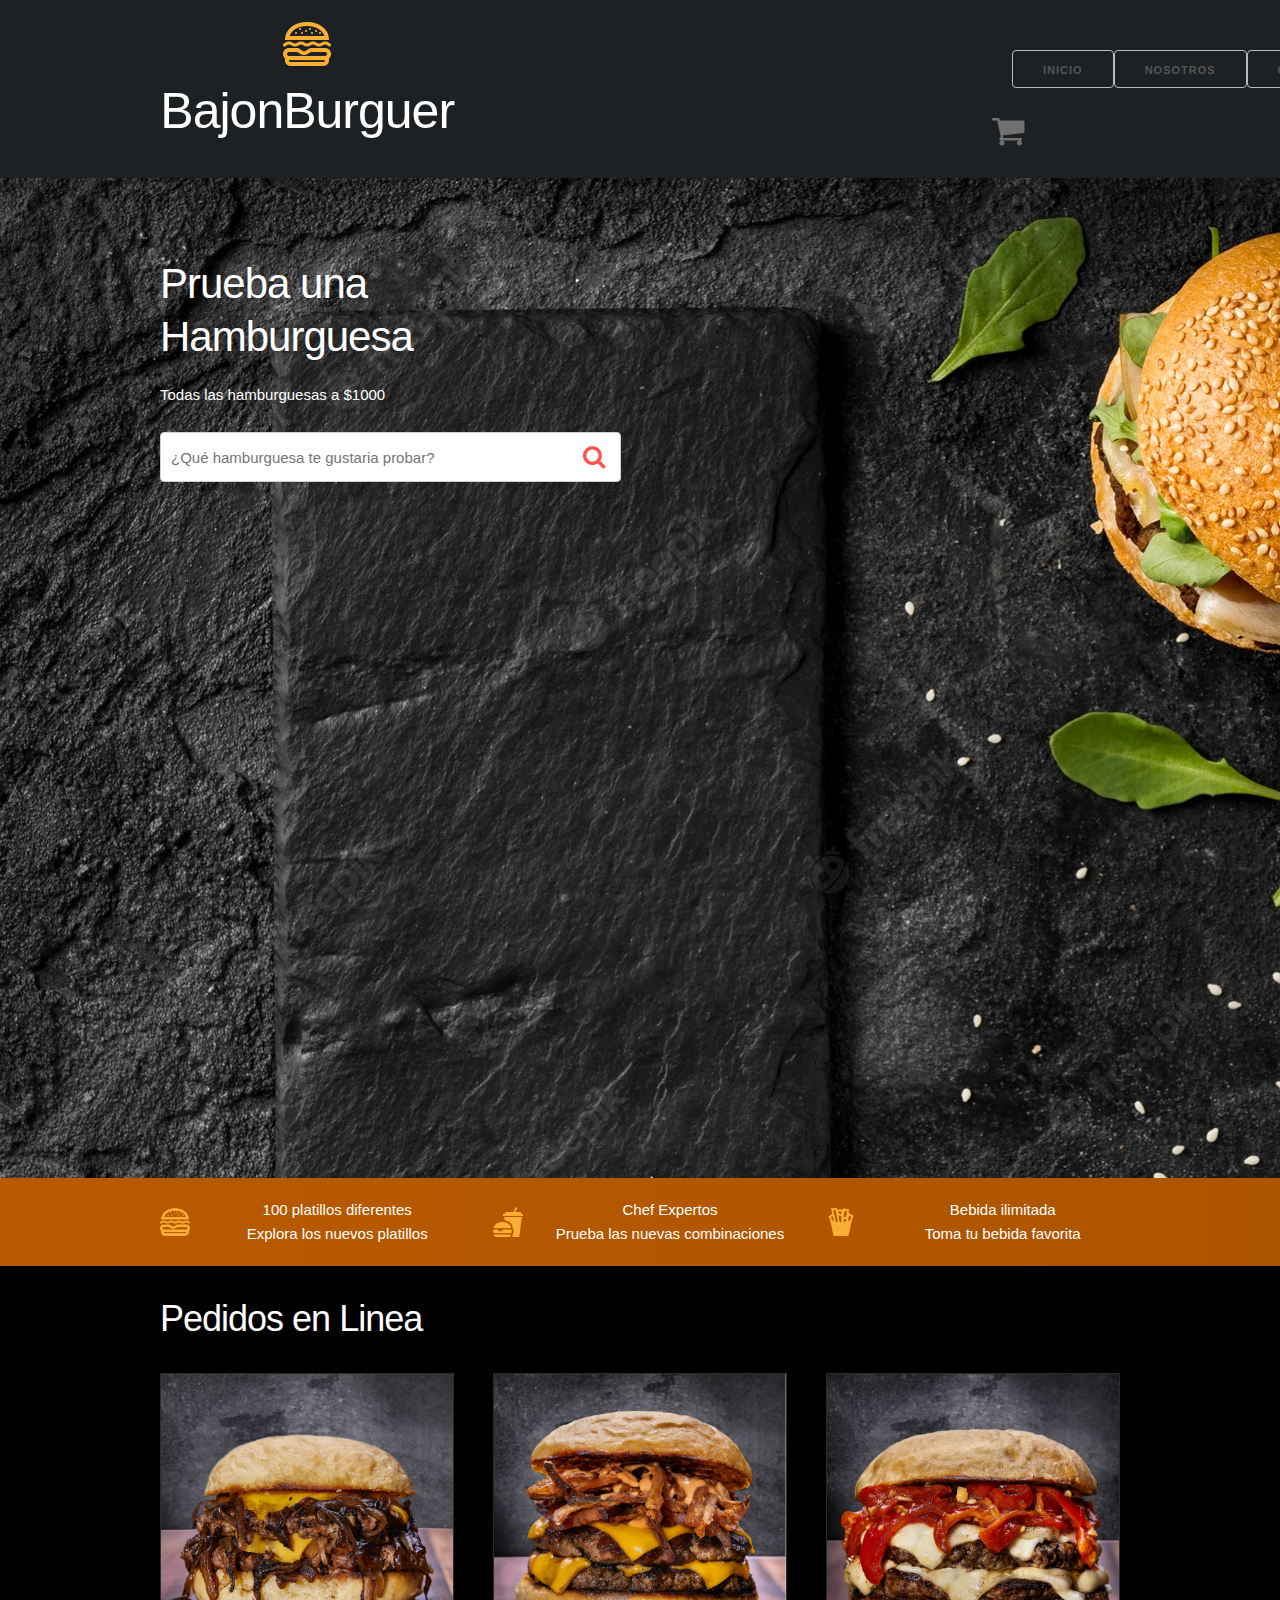
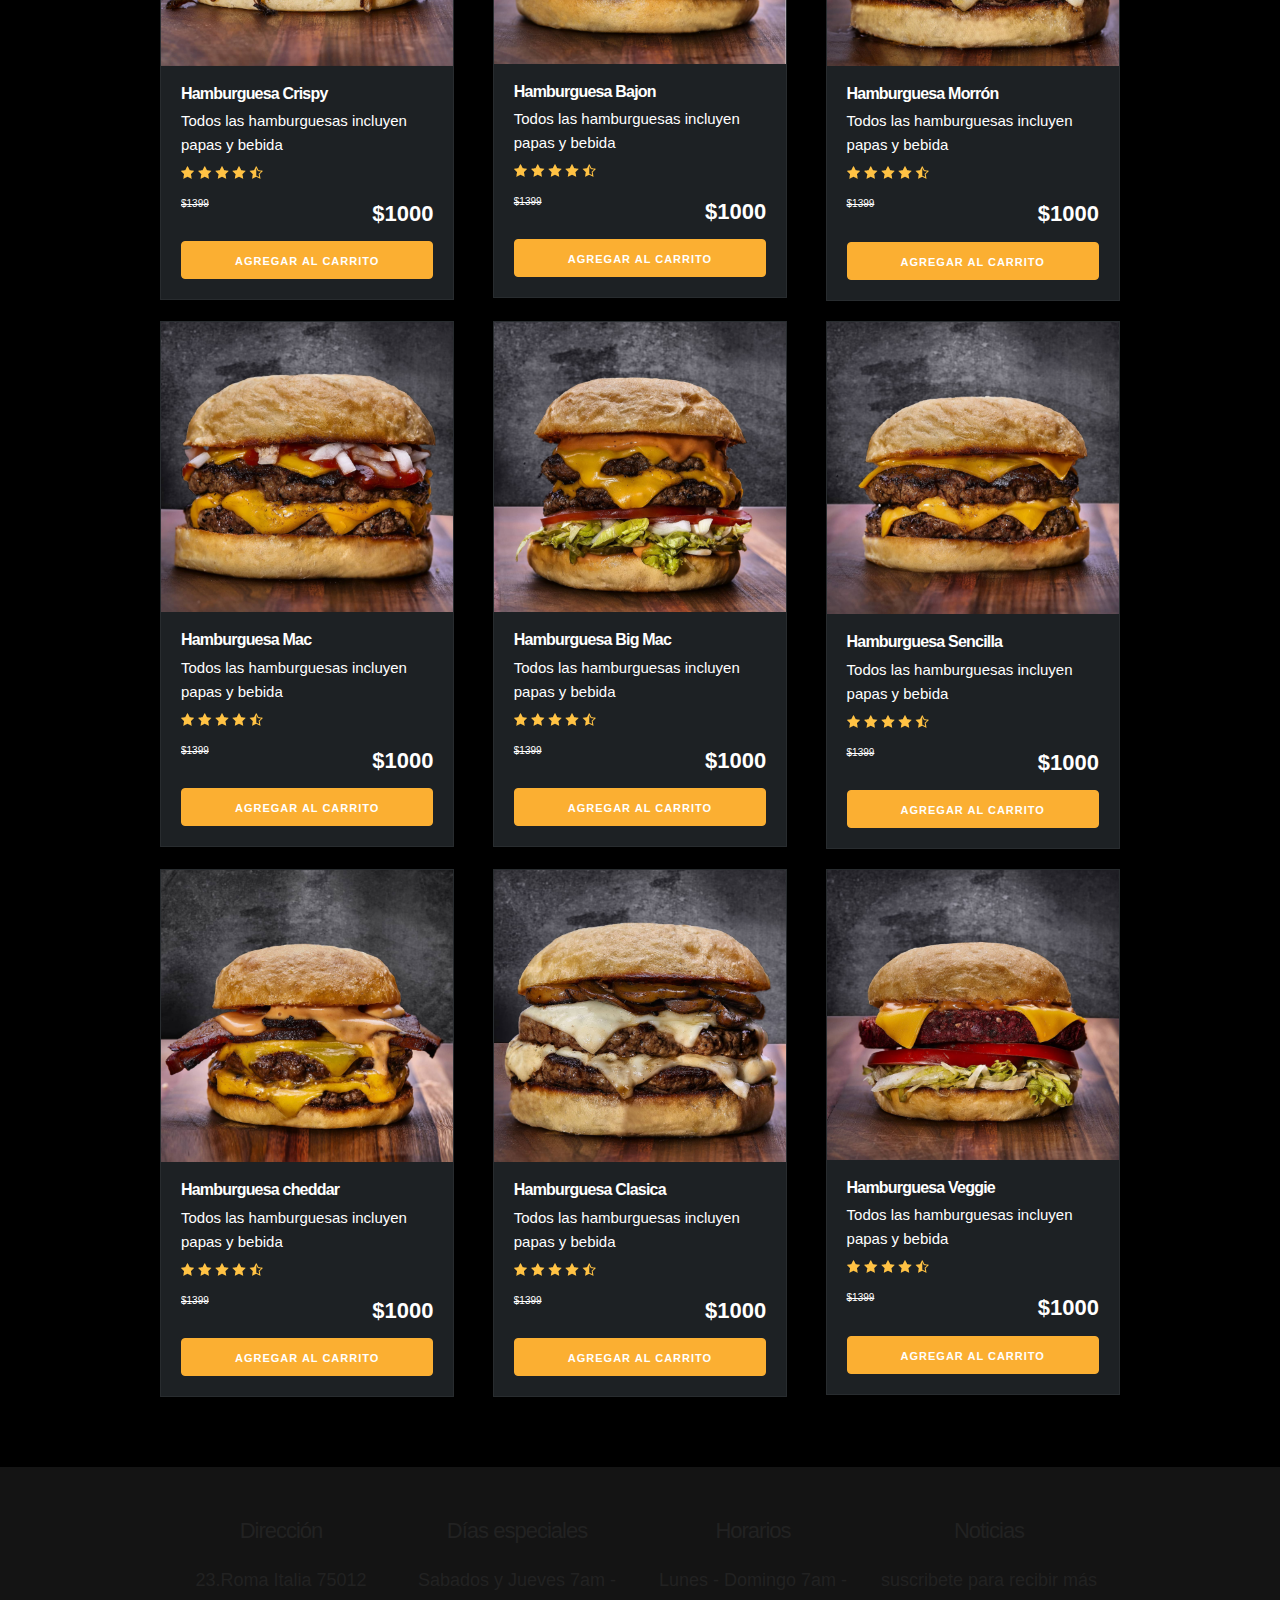
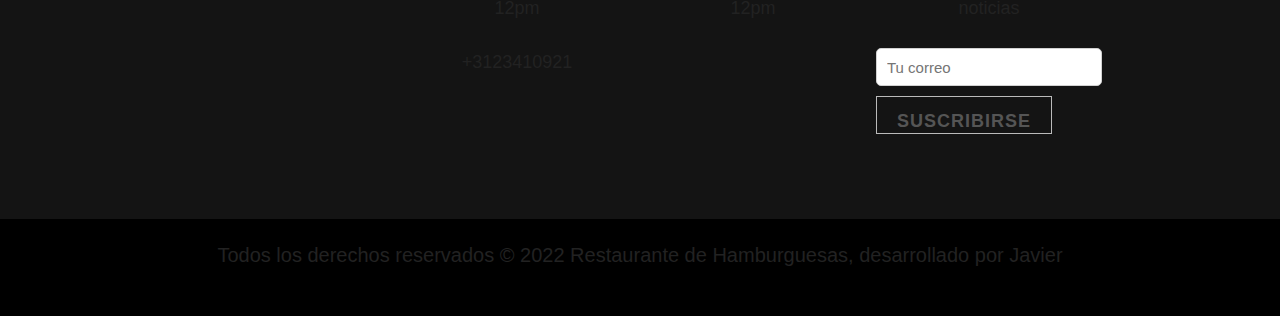
<file: pagina completa/index.html>
<!DOCTYPE html>
<html lang="en">
<head>
    <meta charset="UTF-8">
    <meta name="viewport" content="width=device-width, initial-scale=1.0">
    <title>Restaurante de Hamburguesas</title>
    <link rel="stylesheet" href="css/normalize.css">
    <link rel="stylesheet" href="css/skeleton.css">
    <link rel="stylesheet" href="css/style.css">
</head>
<body>
    <header class="header">
        <div class="container">
            <div class="row">
                
                <div class="four columns">
                    <h1><img src="img/logo.png" alt="">BajonBurguer</h1>
                </div>
                <div class="two columns u-pull-right">
                    <ul>
                        <id class="submenu">
                        <nav class="menubotonera">
                                <a class="enlacea" href="index.html"><button class="enlaceb">inicio</button></a>
                                <a class="enlacea" href="quienessomos.html"><button class="enlaceb">Nosotros</button></a>
                                <a class="enlacea" href="contacto.html"><button class="enlaceb">Contacto</button></a>                      
                        </nav>
                            <img src="img/cart.png" alt="">
                            <div id="carrito">
                                <p class="vacio">carrito vacio</p>
                                <table id="lista-carrito" class="u-full-width">
                                    <thead>
                                        <tr>
                                            <th>Imagen</th>
                                            <th>Platillos</th>
                                            <th>Precio</th>
                                        </tr>
                                    </thead>
                                    <tbody>
                             
                                    </tbody>
                                </table>
                                <a href="#" id="vaciar-carrito"
                                class="button u-full-width">vaciar carrito</a>
                            </div>
                    </ul>
                </div>
            </div>
        </div>
    </header>

    <div class="hero">
        <div class="container">
            <div class="row">
                <div class="six columns">
                    <div class="contenido-hero">
                        <h2>Prueba una Hamburguesa</h2>
                        <p>Todas las hamburguesas a $1000</p>
                        <form>
                            <input class="u-full-width" type="text" placeholder="¿Qué hamburguesa te gustaria probar?" id="buscador">
                            <input type="submit" class="submit-buscador">                            
                        </form>
                    </div>
                </div>
            </div>
        </div>
    </div>

    <div class="barra">
        <div class="container">
            <div class="row">
                <div class="four columns icono icono1">
                    <p>100 platillos diferentes</br>
                    Explora los nuevos platillos</p>
                </div>
                <div class="four columns icono icono2">
                    <p>Chef Expertos</br>
                    Prueba las nuevas combinaciones</p>
                </div>
                <div class="four columns icono icono3">
                    <p>Bebida ilimitada</br>
                    Toma tu bebida favorita</p>
                </div>
            </div>
        </div>
    </div>

    <div id="lista-platillos" class="container">
        <h3 class="encabezado">Pedidos en Linea</h3>

        <div class="row">
            <div class="four columns">
                <div class="card">
                    <img src="img/b1.png" class="imagen-platillo u-full-width">
                    <div class="info-card">
                        <h4>Hamburguesa Crispy</h4>
                        <p>Todos las hamburguesas incluyen papas y bebida</p>
                        <img src="img/estrellas.png">
                        <p class="precio">$1399 <span class="u-pull-right">$1000</span> </p>
                        <a href="#" class="u-full-width button-primary button input agregar-carrito" data-id="1">Agregar al carrito</a>
                    </div>
                </div>
            </div>
            <div class="four columns">
                <div class="card">
                    <img src="img/b2.png" class="imagen-platillo u-full-width">
                    <div class="info-card">
                        <h4>Hamburguesa Bajon</h4>
                        <p>Todos las hamburguesas incluyen papas y bebida</p>
                        <img src="img/estrellas.png">
                        <p class="precio">$1399 <span class="u-pull-right">$1000</span> </p>
                        <a href="#" class="u-full-width button-primary button input agregar-carrito" data-id="2">Agregar al carrito</a>
                    </div>
                </div>
            </div>
            <div class="four columns">
                <div class="card">
                    <img src="img/b3.png" class="imagen-platillo u-full-width">
                    <div class="info-card">
                        <h4>Hamburguesa Morrón</h4>
                        <p>Todos las hamburguesas incluyen papas y bebida</p>
                        <img src="img/estrellas.png">
                        <p class="precio">$1399 <span class="u-pull-right">$1000</span> </p>
                        <a href="#" class="u-full-width button-primary button input agregar-carrito" data-id="3">Agregar al carrito</a>
                    </div>
                </div>
            </div>
        </div>

        <div class="row">
            <div class="four columns">
                <div class="card">
                    <img src="img/b4.png" class="imagen-platillo u-full-width">
                    <div class="info-card">
                        <h4>Hamburguesa Mac</h4>
                        <p>Todos las hamburguesas incluyen papas y bebida</p>
                        <img src="img/estrellas.png">
                        <p class="precio">$1399 <span class="u-pull-right">$1000</span> </p>
                        <a href="#" class="u-full-width button-primary button input agregar-carrito" data-id="4">Agregar al carrito</a>
                    </div>
                </div>
            </div>
            <div class="four columns">
                <div class="card">
                    <img src="img/b5.png" class="imagen-platillo u-full-width">
                    <div class="info-card">
                        <h4>Hamburguesa Big Mac</h4>
                        <p>Todos las hamburguesas incluyen papas y bebida</p>
                        <img src="img/estrellas.png">
                        <p class="precio">$1399 <span class="u-pull-right">$1000</span> </p>
                        <a href="#" class="u-full-width button-primary button input agregar-carrito" data-id="5">Agregar al carrito</a>
                    </div>
                </div>
            </div>
            <div class="four columns">
                <div class="card">
                    <img src="img/b6.png" class="imagen-platillo u-full-width">
                    <div class="info-card">
                        <h4>Hamburguesa Sencilla</h4>
                        <p>Todos las hamburguesas incluyen papas y bebida</p>
                        <img src="img/estrellas.png">
                        <p class="precio">$1399 <span class="u-pull-right">$1000</span> </p>
                        <a href="#" class="u-full-width button-primary button input agregar-carrito" data-id="6">Agregar al carrito</a>
                    </div>
                </div>
            </div>
        </div>

        <div class="row">
            <div class="four columns">
                <div class="card">
                    <img src="img/b7.png" class="imagen-platillo u-full-width">
                    <div class="info-card">
                        <h4>Hamburguesa cheddar</h4>
                        <p>Todos las hamburguesas incluyen papas y bebida</p>
                        <img src="img/estrellas.png">
                        <p class="precio">$1399 <span class="u-pull-right">$1000</span> </p>
                        <a href="#" class="u-full-width button-primary button input agregar-carrito" data-id="7">Agregar al carrito</a>
                    </div>
                </div>
            </div>
            <div class="four columns">
                <div class="card">
                    <img src="img/b8.png" class="imagen-platillo u-full-width">
                    <div class="info-card">
                        <h4>Hamburguesa Clasica</h4>
                        <p>Todos las hamburguesas incluyen papas y bebida</p>
                        <img src="img/estrellas.png">
                        <p class="precio">$1399 <span class="u-pull-right">$1000</span> </p>
                        <a href="#" class="u-full-width button-primary button input agregar-carrito" data-id="8">Agregar al carrito</a>
                    </div>
                </div>
            </div>
            <div class="four columns">
                <div class="card">
                    <img src="img/b9.png" class="imagen-platillo u-full-width">
                    <div class="info-card">
                        <h4>Hamburguesa Veggie</h4>
                        <p>Todos las hamburguesas incluyen papas y bebida</p>
                        <img src="img/estrellas.png">
                        <p class="precio">$1399 <span class="u-pull-right">$1000</span> </p>
                        <a href="#" class="u-full-width button-primary button input agregar-carrito" data-id="9">Agregar al carrito</a>
                    </div>
                </div>
            </div>
        </div>
   
    </div>

    <div class="pie-pagina ">
        <div class="container-piepagina container">
            <div class="info">
                <h3>Dirección</h3>
                <p>23.Roma Italia 75012</p>
            </div>
            <div class="info">
                <h3>Días especiales</h3>
                <p>Sabados y Jueves 7am - 12pm</p>
                <p>+3123410921</p>
            </div>
            <div class="info">
                <h3>Horarios</h3>
                <p>Lunes - Domingo 7am - 12pm</p>
                <div class="redes-sociales redes-pie">
                    <i class="fab fa-facebook-square"></i>
                    <i class="fab fa-twitter-square"></i>
                    <i class="fab fa-instagram"></i>
                </div>
            </div>
            <div class="info">
                <h3>Noticias</h3>
                <p>suscribete para recibir más noticias</p>
                <input type="email" placeholder="Tu correo">
                <input type="submit" class="btn btn-verde" value="Suscribirse">
            </div>
        </div>
    </div>
    <footer class="footer">
        <p>Todos los derechos reservados &copy; 2022 Restaurante de Hamburguesas, desarrollado por Javier</p>
    </footer>

    

    <script src="js/app.js"></script>
</body>
</html>
</file>
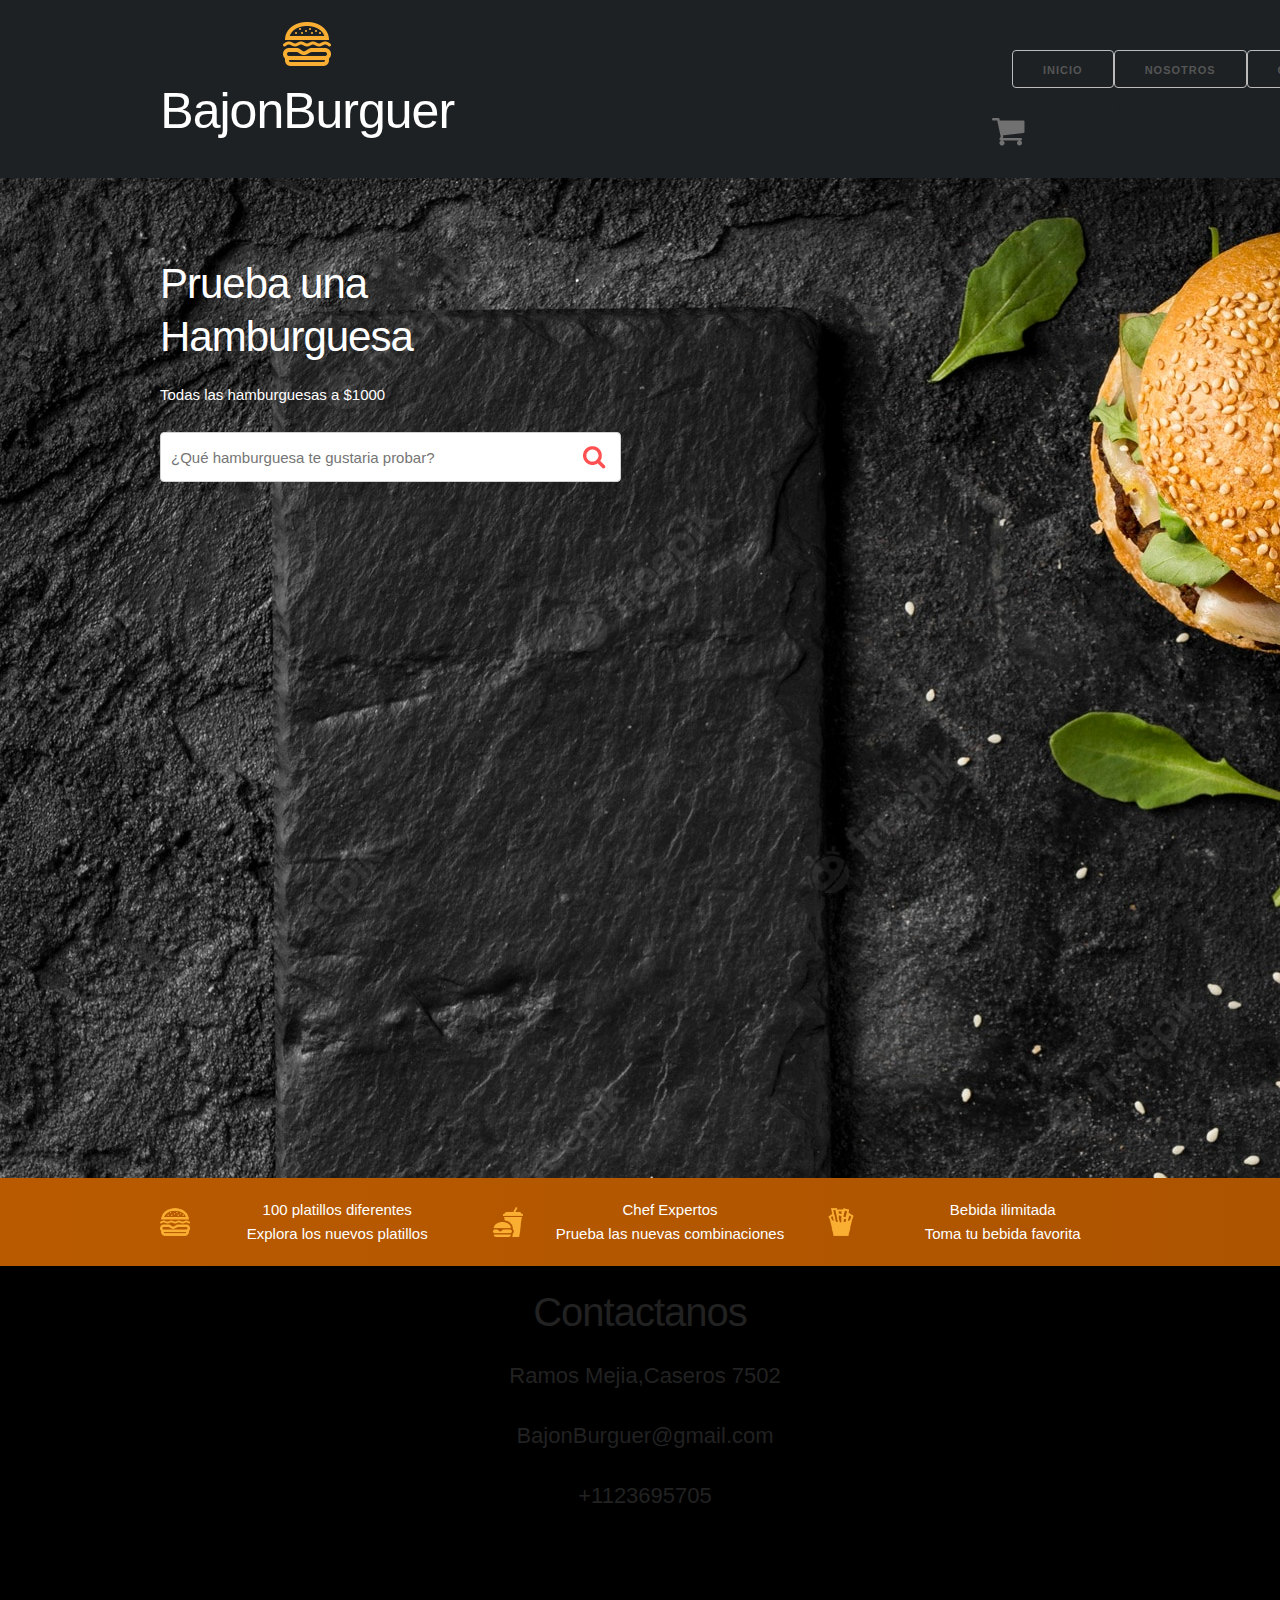
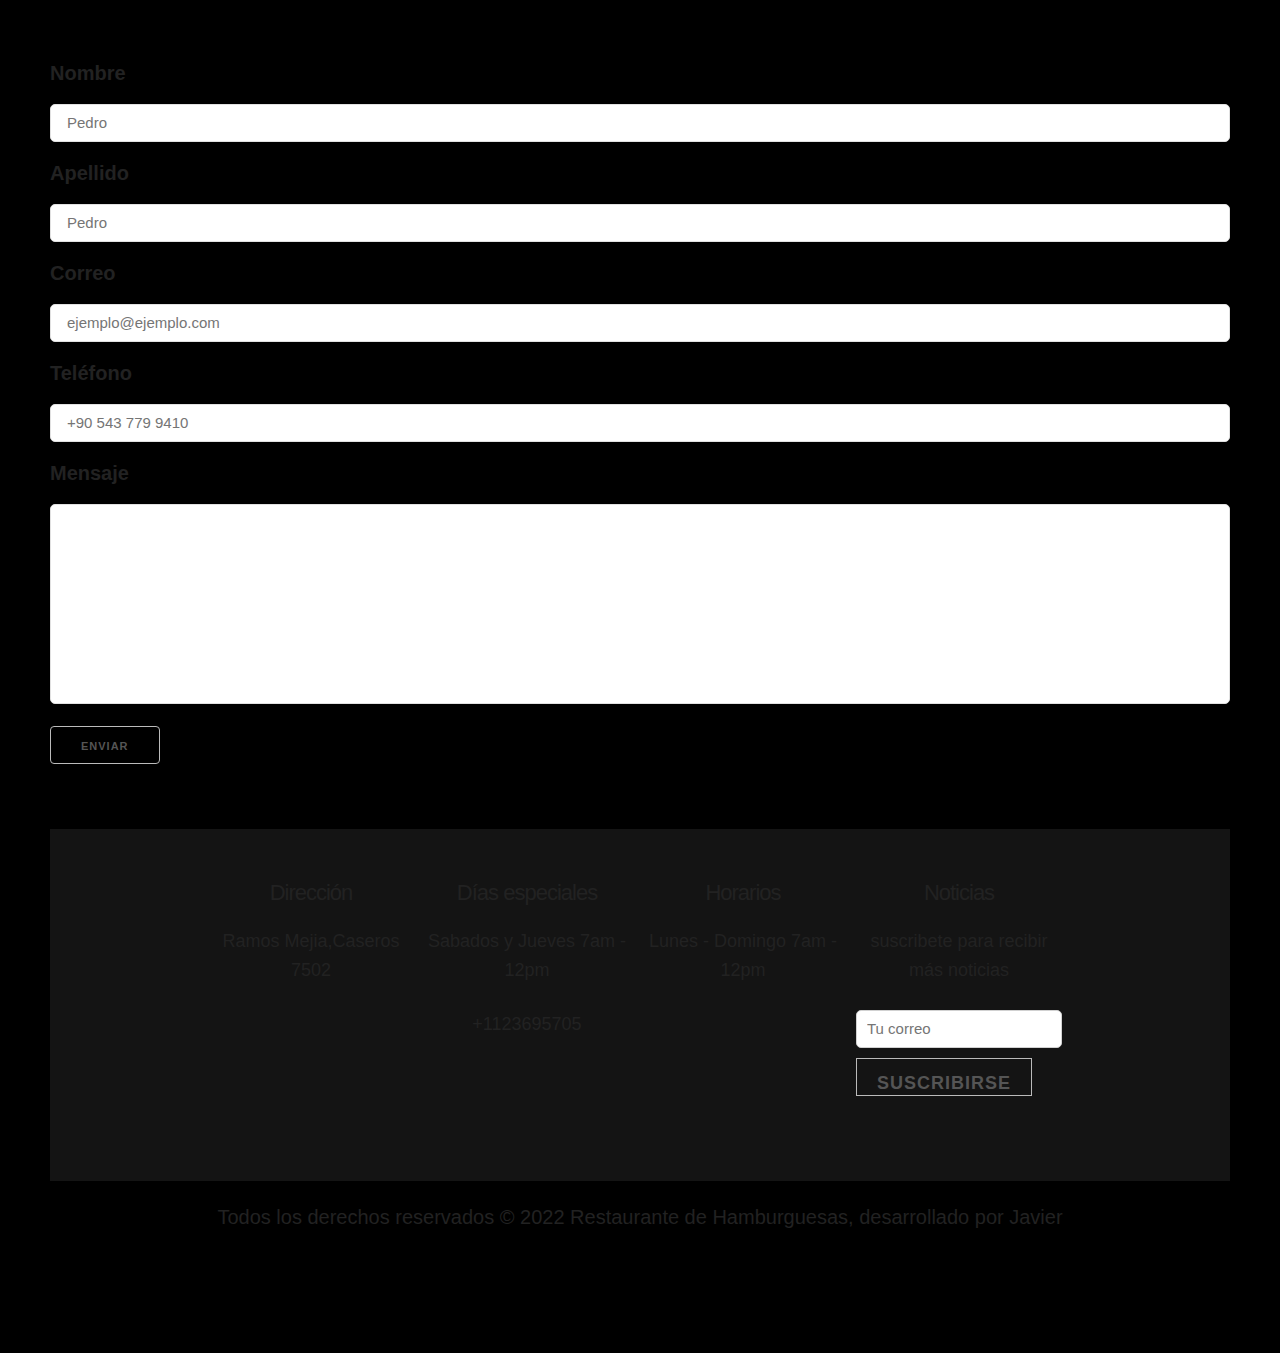
<file: pagina completa/contacto.html>
<!DOCTYPE html>
<html lang="en">
<head>
    <meta charset="UTF-8">
    <meta name="viewport" content="width=device-width, initial-scale=1.0">
    <title>Restaurante de Hamburguesas</title>
    <link rel="stylesheet" href="css/normalize.css">
    <link rel="stylesheet" href="css/skeleton.css">
    <link rel="stylesheet" href="css/style.css">
</head>
<body>
    <header class="header">
        <div class="container">
            <div class="row">
                
                <div class="four columns">
                    <h1><img src="img/logo.png" alt="">BajonBurguer</h1>
                </div>
                <div class="two columns u-pull-right">
                    <ul>
                        <id class="submenu">
                        <nav class="menubotonera">
                                <a class="enlacea" href="index.html"><button class="enlaceb">inicio</button></a>
                                <a class="enlacea" href="quienessomos.html"><button class="enlaceb">Nosotros</button></a>
                                <a class="enlacea" href="contacto.html"><button class="enlaceb">Contacto</button></a>                      
                        </nav>
                            <img src="img/cart.png" alt="">
                            <div id="carrito">
                                <p class="vacio">carrito vacio</p>
                                <table id="lista-carrito" class="u-full-width">
                                    <thead>
                                        <tr>
                                            <th>Imagen</th>
                                            <th>Platillos</th>
                                            <th>Precio</th>
                                        </tr>
                                    </thead>
                                    <tbody>
                                
                                    </tbody>
                                </table>
                                <a href="#" id="vaciar-carrito"
                                class="button u-full-width">vaciar carrito</a>
                            </div>
                    </ul>
                </div>
            </div>
        </div>
    </header>

    <div class="hero">
        <div class="container">
            <div class="row">
                <div class="six columns">
                    <div class="contenido-hero">
                        <h2>Prueba una Hamburguesa</h2>
                        <p>Todas las hamburguesas a $1000</p>
                        <form>
                            <input class="u-full-width" type="text" placeholder="¿Qué hamburguesa te gustaria probar?" id="buscador">
                            <input type="submit" class="submit-buscador">                            
                        </form>
                    </div>
                </div>
            </div>
        </div>
    </div>

    <div class="barra">
        <div class="container">
            <div class="row">
                <div class="four columns icono icono1">
                    <p>100 platillos diferentes</br>
                    Explora los nuevos platillos</p>
                </div>
                <div class="four columns icono icono2">
                    <p>Chef Expertos</br>
                    Prueba las nuevas combinaciones</p>
                </div>
                <div class="four columns icono icono3">
                    <p>Bebida ilimitada</br>
                    Toma tu bebida favorita</p>
                </div>
            </div>
        </div>
    </div>

    <div class="formulario-contacto contenedor">

        <div class="informacion-contacto">
            <h3>Contactanos</h3>
            <p><i class="fas fa-map-marker-alt"></i>Ramos Mejia,Caseros 7502</p>
            <p><i class="fas fa-envelope"></i> BajonBurguer@gmail.com</p>
            <p><i class="fas fa-phone-alt"></i>+1123695705</p>
            <div class="redes-sociales">
                <i class="fab fa-facebook-square"></i>
                <i class="fab fa-twitter-square"></i>
                <i class="fab fa-instagram"></i>
            </div>
        </div>

        <form class="formulario">
            <div class="input-formulario">
                <label for="nombre">Nombre</label>
                <input type="text" placeholder="Pedro" id="nombre">
            </div>
            <div class="input-formulario">
                <label for="apellidos">Apellido</label>
                <input type="text" placeholder="Pedro" id="apellidos">
            </div>
            <div class="input-formulario">
                <label for="correo">Correo</label>
                <input type="email" placeholder="ejemplo@ejemplo.com" id="correo">
            </div>
            <div class="input-formulario">
                <label for="telefono">Teléfono</label>
                <input type="tel" placeholder="+90 543 779 9410" id="telefono">
            </div>
            <div class="input-formulario">
                <label for="mensaje">Mensaje</label>
                <textarea></textarea>
            </div>
            <div class="btn-formulario">
                <input type="submit" class="btn btn-verde" value="Enviar">
            </div>

    <div class="pie-pagina ">
        <div class="container-piepagina container">
            <div class="info">
                <h3>Dirección</h3>
                <p>Ramos Mejia,Caseros 7502</p>
            </div>
            <div class="info">
                <h3>Días especiales</h3>
                <p>Sabados y Jueves 7am - 12pm</p>
                <p>+1123695705</p>
            </div>
            <div class="info">
                <h3>Horarios</h3>
                <p>Lunes - Domingo 7am - 12pm</p>
                <div class="redes-sociales redes-pie">
                    <i class="fab fa-facebook-square"></i>
                    <i class="fab fa-twitter-square"></i>
                    <i class="fab fa-instagram"></i>
                </div>
            </div>
            <div class="info">
                <h3>Noticias</h3>
                <p>suscribete para recibir más noticias</p>
                <input type="email" placeholder="Tu correo">
                <input type="submit" class="btn btn-verde" value="Suscribirse">
            </div>
        </div>
    </div>
    <footer class="footer">
        <p>Todos los derechos reservados &copy; 2022 Restaurante de Hamburguesas, desarrollado por Javier</p>
    </footer>

    

    <script src="js/app.js"></script>
</body>
</html>
</file>
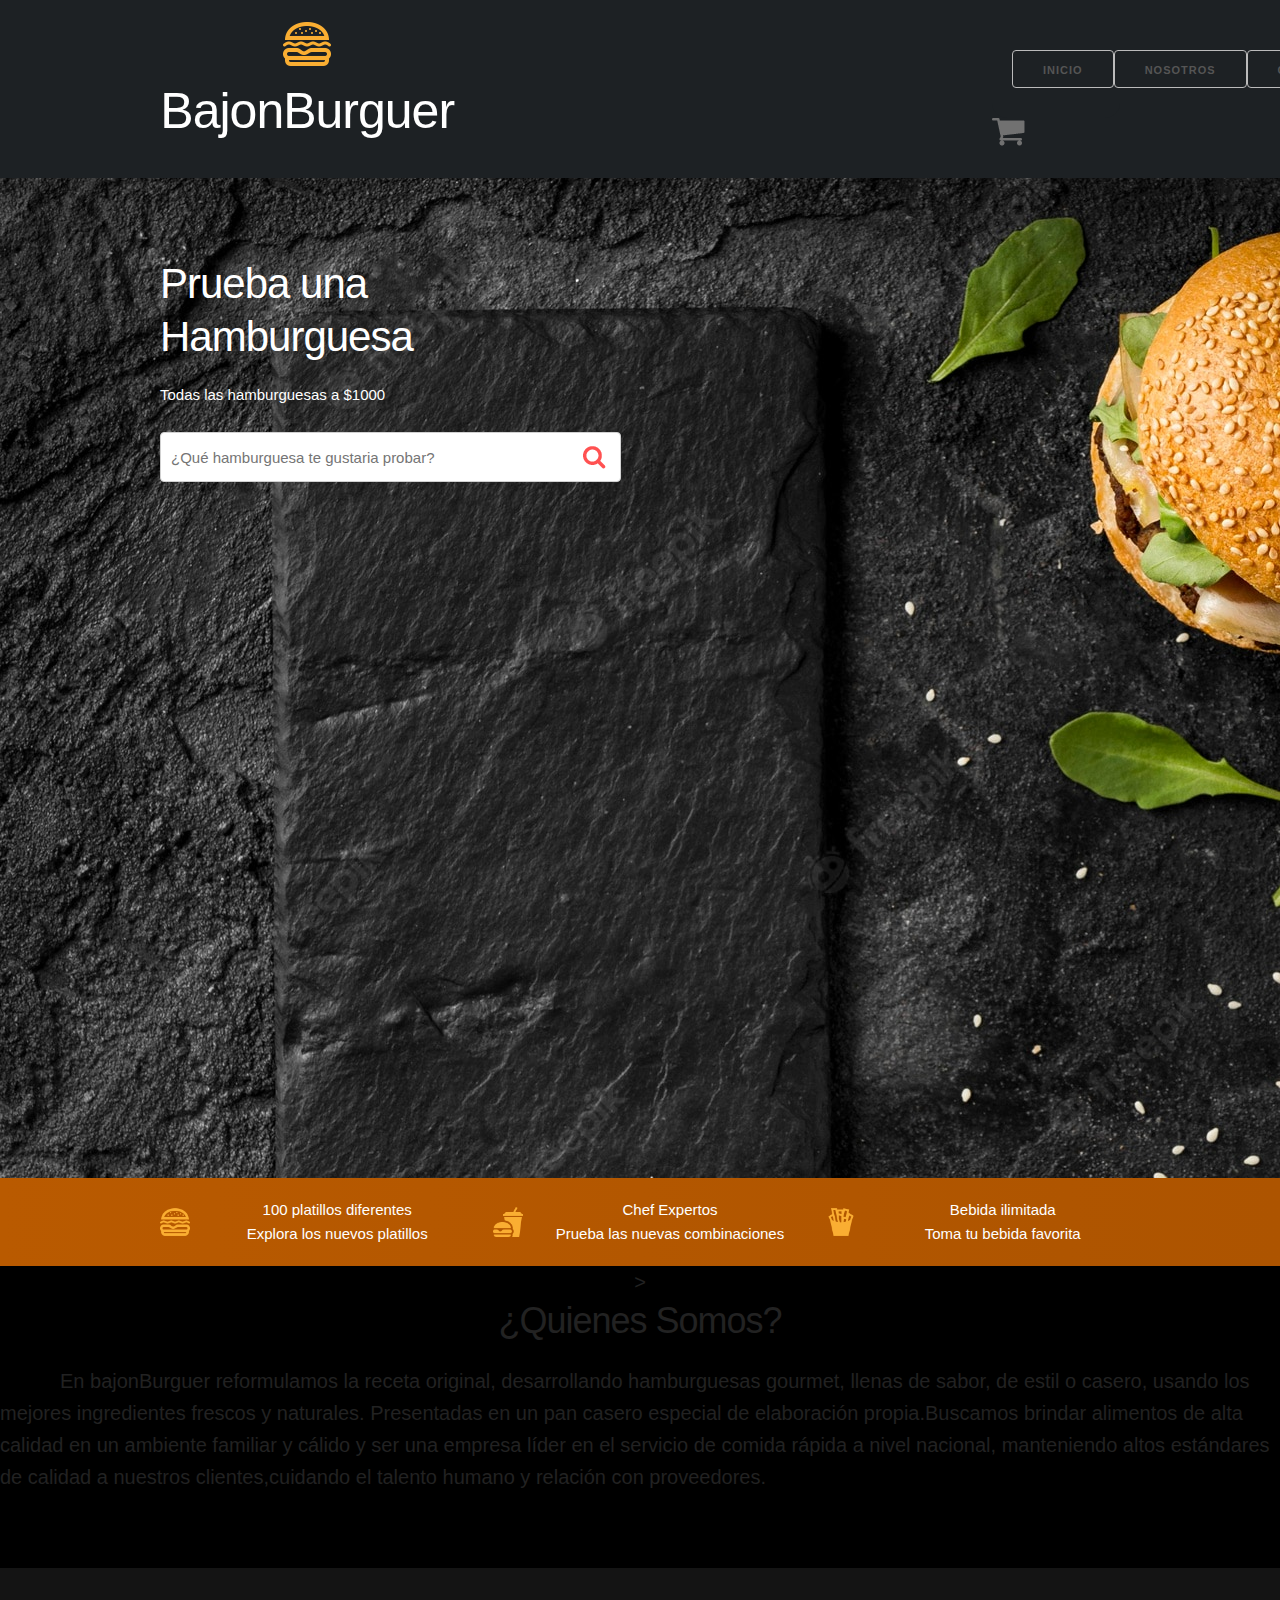
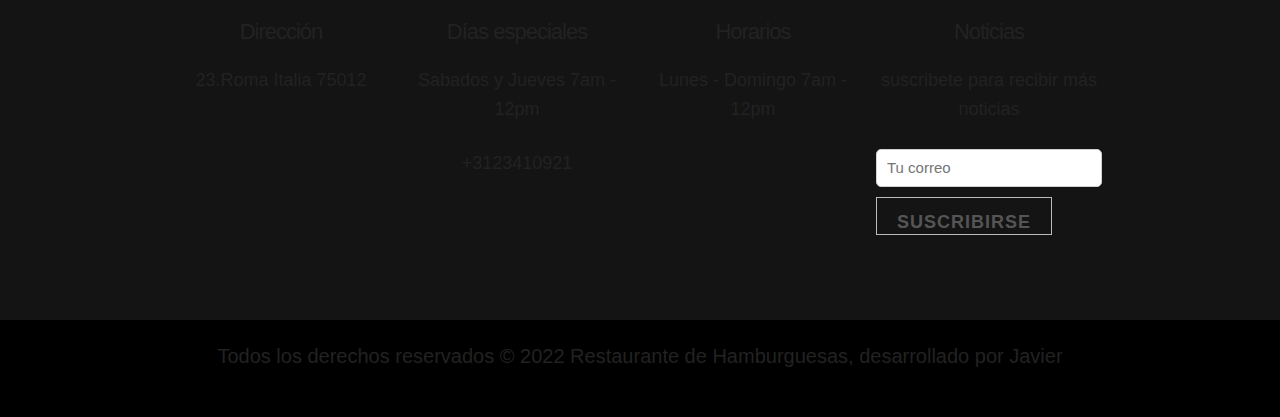
<file: pagina completa/quienessomos.html>
<!DOCTYPE html>
<html lang="en">
<head>
    <meta charset="UTF-8">
    <meta name="viewport" content="width=device-width, initial-scale=1.0">
    <title>Restaurante de Hamburguesas</title>
    <link rel="stylesheet" href="css/normalize.css">
    <link rel="stylesheet" href="css/skeleton.css">
    <link rel="stylesheet" href="css/style.css">
</head>
<body>
    <header class="header">
        <div class="container">
            <div class="row">
                
                <div class="four columns">
                    <h1><img src="img/logo.png" alt="">BajonBurguer</h1>
                </div>
                <div class="two columns u-pull-right">
                    <ul>
                        <id class="submenu">
                            <nav class="menubotonera">
                                <a class="enlacea" href="index.html"><button class="enlaceb">inicio</button></a>
                                <a class="enlacea" href="quienessomos.html"><button class="enlaceb">Nosotros</button></a>
                                <a class="enlacea" href="contacto.html"><button class="enlaceb">Contacto</button></a>                      
                        </nav>
                            <img src="img/cart.png" alt="">
                            <div id="carrito">
                                <p class="vacio">carrito vacio</p>
                                <table id="lista-carrito" class="u-full-width">
                                    <thead>
                                        <tr>
                                            <th>Imagen</th>
                                            <th>Platillos</th>
                                            <th>Precio</th>
                                        </tr>
                                    </thead>
                                    <tbody>
                                
                                    </tbody>
                                </table>
                                <a href="#" id="vaciar-carrito"
                                class="button u-full-width">vaciar carrito</a>
                            </div>
                    </ul>
                </div>
            </div>
        </div>
    </header>

    <div class="hero">
        <div class="container">
            <div class="row">
                <div class="six columns">
                    <div class="contenido-hero">
                        <h2>Prueba una Hamburguesa</h2>
                        <p>Todas las hamburguesas a $1000</p>
                        <form>
                            <input class="u-full-width" type="text" placeholder="¿Qué hamburguesa te gustaria probar?" id="buscador">
                            <input type="submit" class="submit-buscador">                            
                        </form>
                    </div>
                </div>
            </div>
        </div>
    </div>

    <div class="barra">
        <div class="container">
            <div class="row">
                <div class="four columns icono icono1">
                    <p>100 platillos diferentes</br>
                    Explora los nuevos platillos</p>
                </div>
                <div class="four columns icono icono2">
                    <p>Chef Expertos</br>
                    Prueba las nuevas combinaciones</p>
                </div>
                <div class="four columns icono icono3">
                    <p>Bebida ilimitada</br>
                    Toma tu bebida favorita</p>
                </div>
            </div>
        </div>
    </div>
    <div class="presentaciones">>
        <h3>¿Quienes Somos?</h3>
        <p><i class="parrafobox"></i>En bajonBurguer reformulamos la receta original, 
                  desarrollando hamburguesas gourmet, llenas de sabor, de estil
                  o casero, usando los mejores ingredientes frescos y naturales. Presentadas 
                  en un pan casero especial de elaboración propia.Buscamos brindar alimentos de alta calidad en un ambiente familiar y cálido y
                ser una empresa líder en el servicio de comida rápida a nivel nacional, 
                manteniendo altos estándares de calidad a nuestros clientes,cuidando 
                el talento humano y relación con proveedores. </p>
          </div>
        </section>

    <div class="pie-pagina ">
        <div class="container-piepagina container">
            <div class="info">
                <h3>Dirección</h3>
                <p>23.Roma Italia 75012</p>
            </div>
            <div class="info">
                <h3>Días especiales</h3>
                <p>Sabados y Jueves 7am - 12pm</p>
                <p>+3123410921</p>
            </div>
            <div class="info">
                <h3>Horarios</h3>
                <p>Lunes - Domingo 7am - 12pm</p>
                <div class="redes-sociales redes-pie">
                    <i class="fab fa-facebook-square"></i>
                    <i class="fab fa-twitter-square"></i>
                    <i class="fab fa-instagram"></i>
                </div>
            </div>
            <div class="info">
                <h3>Noticias</h3>
                <p>suscribete para recibir más noticias</p>
                <input type="email" placeholder="Tu correo">
                <input type="submit" class="btn btn-verde" value="Suscribirse">
            </div>
        </div>
    </div>
    <footer class="footer">
        <p>Todos los derechos reservados &copy; 2022 Restaurante de Hamburguesas, desarrollado por Javier</p>
    </footer>

    

    <script src="js/app.js"></script>
</body>
</html>
</file>
<file: pagina completa/css/skeleton.css>
/*
* Skeleton V2.0.4
* Copyright 2014, Dave Gamache
* www.getskeleton.com
* Free to use under the MIT license.
* http://www.opensource.org/licenses/mit-license.php
* 12/29/2014
*/


/* Table of contents
––––––––––––––––––––––––––––––––––––––––––––––––––
- Grid
- Base Styles
- Typography
- Links
- Buttons
- Forms
- Lists
- Code
- Tables
- Spacing
- Utilities
- Clearing
- Media Queries
*/


/* Grid
–––––––––––––––––––––––––––––––––––––––––––––––––– */
.container {
  position: relative;
  width: 100%;
  max-width: 960px;
  margin: 0 auto;
  padding: 0 20px;
  box-sizing: border-box; }
.column,
.columns {
  width: 100%;
  float: left;
  box-sizing: border-box; }

/* For devices larger than 400px */
@media (min-width: 400px) {
  .container {
    width: 85%;
    padding: 0; }
}

/* For devices larger than 550px */
@media (min-width: 550px) {
  .container {
    width: 80%; }
  .column,
  .columns {
    margin-left: 4%; }
  .column:first-child,
  .columns:first-child {
    margin-left: 0; }

  .one.column,
  .one.columns                    { width: 4.66666666667%; }
  .two.columns                    { width: 13.3333333333%; }
  .three.columns                  { width: 22%;            }
  .four.columns                   { width: 30.6666666667%; }
  .five.columns                   { width: 39.3333333333%; }
  .six.columns                    { width: 48%;            }
  .seven.columns                  { width: 56.6666666667%; }
  .eight.columns                  { width: 65.3333333333%; }
  .nine.columns                   { width: 74.0%;          }
  .ten.columns                    { width: 82.6666666667%; }
  .eleven.columns                 { width: 91.3333333333%; }
  .twelve.columns                 { width: 100%; margin-left: 0; }

  .one-third.column               { width: 30.6666666667%; }
  .two-thirds.column              { width: 65.3333333333%; }

  .one-half.column                { width: 48%; }

  /* Offsets */
  .offset-by-one.column,
  .offset-by-one.columns          { margin-left: 8.66666666667%; }
  .offset-by-two.column,
  .offset-by-two.columns          { margin-left: 17.3333333333%; }
  .offset-by-three.column,
  .offset-by-three.columns        { margin-left: 26%;            }
  .offset-by-four.column,
  .offset-by-four.columns         { margin-left: 34.6666666667%; }
  .offset-by-five.column,
  .offset-by-five.columns         { margin-left: 43.3333333333%; }
  .offset-by-six.column,
  .offset-by-six.columns          { margin-left: 52%;            }
  .offset-by-seven.column,
  .offset-by-seven.columns        { margin-left: 60.6666666667%; }
  .offset-by-eight.column,
  .offset-by-eight.columns        { margin-left: 69.3333333333%; }
  .offset-by-nine.column,
  .offset-by-nine.columns         { margin-left: 78.0%;          }
  .offset-by-ten.column,
  .offset-by-ten.columns          { margin-left: 86.6666666667%; }
  .offset-by-eleven.column,
  .offset-by-eleven.columns       { margin-left: 95.3333333333%; }

  .offset-by-one-third.column,
  .offset-by-one-third.columns    { margin-left: 34.6666666667%; }
  .offset-by-two-thirds.column,
  .offset-by-two-thirds.columns   { margin-left: 69.3333333333%; }

  .offset-by-one-half.column,
  .offset-by-one-half.columns     { margin-left: 52%; }

}


/* Base Styles
–––––––––––––––––––––––––––––––––––––––––––––––––– */
/* NOTE
html is set to 62.5% so that all the REM measurements throughout Skeleton
are based on 10px sizing. So basically 1.5rem = 15px :) */
html {
  font-size: 62.5%; }
body {
  font-size: 1.5em; /* currently ems cause chrome bug misinterpreting rems on body element */
  line-height: 1.6;
  font-weight: 400;
  font-family: "Raleway", "HelveticaNeue", "Helvetica Neue", Helvetica, Arial, sans-serif;
  color: #222; }


/* Typography
–––––––––––––––––––––––––––––––––––––––––––––––––– */
h1, h2, h3, h4, h5, h6 {
  margin-top: 0;
  margin-bottom: 2rem;
  font-weight: 300; }
h1 { font-size: 4.0rem; line-height: 1.2;  letter-spacing: -.1rem;}
h2 { font-size: 3.6rem; line-height: 1.25; letter-spacing: -.1rem; }
h3 { font-size: 3.0rem; line-height: 1.3;  letter-spacing: -.1rem; }
h4 { font-size: 2.4rem; line-height: 1.35; letter-spacing: -.08rem; }
h5 { font-size: 1.8rem; line-height: 1.5;  letter-spacing: -.05rem; }
h6 { font-size: 1.5rem; line-height: 1.6;  letter-spacing: 0; }

/* Larger than phablet */
@media (min-width: 550px) {
  h1 { font-size: 5.0rem; }
  h2 { font-size: 4.2rem; }
  h3 { font-size: 3.6rem; }
  h4 { font-size: 3.0rem; }
  h5 { font-size: 2.4rem; }
  h6 { font-size: 1.5rem; }
}

p {
  margin-top: 0; }


/* Links
–––––––––––––––––––––––––––––––––––––––––––––––––– */
a {
  color: #fbaf32; }
a:hover {
  color: #dc8b04; }


/* Buttons
–––––––––––––––––––––––––––––––––––––––––––––––––– */
.button,
button,
input[type="submit"],
input[type="reset"],
input[type="button"] {
  display: inline-block;
  height: 38px;
  padding: 0 30px;
  color: #555;
  text-align: center;
  font-size: 11px;
  font-weight: 600;
  line-height: 38px;
  letter-spacing: .1rem;
  text-transform: uppercase;
  text-decoration: none;
  white-space: nowrap;
  background-color: transparent;
  border-radius: 4px;
  border: 1px solid #bbb;
  cursor: pointer;
  box-sizing: border-box; }
.button:hover,
button:hover,
input[type="submit"]:hover,
input[type="reset"]:hover,
input[type="button"]:hover,
.button:focus,
button:focus,
input[type="submit"]:focus,
input[type="reset"]:focus,
input[type="button"]:focus {
  color: #333;
  border-color: #888;
  outline: 0; }
.button.button-primary,
button.button-primary,
input[type="submit"].button-primary,
input[type="reset"].button-primary,
input[type="button"].button-primary {
  color: #FFF;
  background-color: #FBAF32;
  border-color: #FBAF32; }
.button.button-primary:hover,
button.button-primary:hover,
input[type="submit"].button-primary:hover,
input[type="reset"].button-primary:hover,
input[type="button"].button-primary:hover,
.button.button-primary:focus,
button.button-primary:focus,
input[type="submit"].button-primary:focus,
input[type="reset"].button-primary:focus,
input[type="button"].button-primary:focus {
  color: #FFF;
  background-color: #dc8b04;
  border-color: #dc8b04; }


/* Forms
–––––––––––––––––––––––––––––––––––––––––––––––––– */
input[type="email"],
input[type="number"],
input[type="search"],
input[type="text"],
input[type="tel"],
input[type="url"],
input[type="password"],
textarea,
select {
  height: 38px;
  padding: 6px 10px; /* The 6px vertically centers text on FF, ignored by Webkit */
  background-color: #fff;
  border: 1px solid #D1D1D1;
  border-radius: 4px;
  box-shadow: none;
  box-sizing: border-box; }
/* Removes awkward default styles on some inputs for iOS */
input[type="email"],
input[type="number"],
input[type="search"],
input[type="text"],
input[type="tel"],
input[type="url"],
input[type="password"],
textarea {
  -webkit-appearance: none;
     -moz-appearance: none;
          appearance: none; }
textarea {
  min-height: 65px;
  padding-top: 6px;
  padding-bottom: 6px; }
input[type="email"]:focus,
input[type="number"]:focus,
input[type="search"]:focus,
input[type="text"]:focus,
input[type="tel"]:focus,
input[type="url"]:focus,
input[type="password"]:focus,
textarea:focus,
select:focus {
  border: 1px solid #FBAF32;
  outline: 0; }
label,
legend {
  display: block;
  margin-bottom: .5rem;
  font-weight: 600; }
fieldset {
  padding: 0;
  border-width: 0; }
input[type="checkbox"],
input[type="radio"] {
  display: inline; }
label > .label-body {
  display: inline-block;
  margin-left: .5rem;
  font-weight: normal; }


/* Lists
–––––––––––––––––––––––––––––––––––––––––––––––––– */
ul {
  list-style: circle inside; }
ol {
  list-style: decimal inside; }
ol, ul {
  padding-left: 0;
  margin-top: 0; }
ul ul,
ul ol,
ol ol,
ol ul {
  margin: 1.5rem 0 1.5rem 3rem;
  font-size: 90%; }
li {
  margin-bottom: 1rem; }


/* Code
–––––––––––––––––––––––––––––––––––––––––––––––––– */
code {
  padding: .2rem .5rem;
  margin: 0 .2rem;
  font-size: 90%;
  white-space: nowrap;
  background: #F1F1F1;
  border: 1px solid #E1E1E1;
  border-radius: 4px; }
pre > code {
  display: block;
  padding: 1rem 1.5rem;
  white-space: pre; }


/* Tables
–––––––––––––––––––––––––––––––––––––––––––––––––– */
th,
td {
  padding: 12px 15px;
  text-align: left;
  border-bottom: 1px solid #E1E1E1; }
th:first-child,
td:first-child {
  padding-left: 0; }
th:last-child,
td:last-child {
  padding-right: 0; }


/* Spacing
–––––––––––––––––––––––––––––––––––––––––––––––––– */
button,
.button {
  margin-bottom: 1rem; }
input,
textarea,
select,
fieldset {
  margin-bottom: 1.5rem; }
pre,
blockquote,
dl,
figure,
table,
p,
ul,
ol,
form {
  margin-bottom: 2.5rem; }


/* Utilities
–––––––––––––––––––––––––––––––––––––––––––––––––– */
.u-full-width {
  width: 100%;
  box-sizing: border-box; }
.u-max-full-width {
  max-width: 100%;
  box-sizing: border-box; }
.u-pull-right {
  float: right; }
.u-pull-left {
  float: left; }


/* Misc
–––––––––––––––––––––––––––––––––––––––––––––––––– */
hr {
  margin-top: 3rem;
  margin-bottom: 3.5rem;
  border-width: 0;
  border-top: 1px solid #E1E1E1; }


/* Clearing
–––––––––––––––––––––––––––––––––––––––––––––––––– */

/* Self Clearing Goodness */
.container:after,
.row:after,
.u-cf {
  content: "";
  display: table;
  clear: both; }


/* Media Queries
–––––––––––––––––––––––––––––––––––––––––––––––––– */
/*
Note: The best way to structure the use of media queries is to create the queries
near the relevant code. For example, if you wanted to change the styles for buttons
on small devices, paste the mobile query code up in the buttons section and style it
there.
*/


/* Larger than mobile */
@media (min-width: 400px) {}

/* Larger than phablet (also point when grid becomes active) */
@media (min-width: 550px) {}

/* Larger than tablet */
@media (min-width: 750px) {}

/* Larger than desktop */
@media (min-width: 1000px) {}

/* Larger than Desktop HD */
@media (min-width: 1200px) {}
</file>
<file: pagina completa/css/style.css>
body{
    background-color: black;
}
h1 {
    text-align: center;
    color:white;
}
h4{
    font-size: 16px;
    font-weight: 700;
}
header{
    padding: 20px 0 0 0;
    background: #1d2124;
    text-align: center;
}

@media (min-width : 750px) {
    header {
        text-align: left;
    }
}

.menubotonera{
    text-align: center;
    padding: 20px;
    font-size: 30px;
    font-family: Arial, Helvetica, sans-serif;
    background-color:#1d2124 ;
    border-end-end-radius: 15px ;
    border-end-start-radius: 15px;
    display: flex;
    align-items: center;
    justify-content: space-around;
}

.borrar-platillo{
    background-color: #fbaf32;
    border-radius: 50%;
    padding: 5px 10px;
    text-decoration: none;
    color: rgb(71,71,71);
    font-weight: bold;
}

ul{
    list-style: none;
}

.hero{
    background-image: url(../img/fondo.jpg);
    height: 1000px;
}
.encabezado{
    margin: 30px 0;
    color: white;
}
.submenu{
    position: relative;
}
.submenu #carrito{
    display: none;
}
.submenu:hover #carrito{
    display: block;
    color: white;
    position: absolute;
    right: 0;
    top: 100%;
    z-index: 1;
    background: #17181b;
    padding: 20px;
}
.vacio{
    padding: 10px;
    background-color: #fbaf32;
    text-align: center;
    border-radius: 10px;
    color: rgb(255,255,255);
}
.button{
    background-color: #fbaf32;
    color: rgb(255,255,255);
}
.contenido-hero{
    margin-top: 80px;
    color: white;
}
.contenido-hero form{
    position: relative;
    margin-bottom: 0;
}
.contenido-hero form #buscador{
    height: 50px;
    margin-bottom: 0;

}

.contenido-hero form .submit-buscador {
    position: absolute;
    right: 0;
    top: 0;
    height: 100%;
    padding: 0;
    display: block;
    text-indent: -9999px;
    width: 50px;
    background-image: url(../img/lupa.png);
    background-position: right center;
    background-repeat: no-repeat;
    border: none;
}

.barra{
    padding: 20px 0;
    background: #fbaf32;
    background:  -webkit-linear-gradient(left, #b95a00 0%,#ad5400 100%);
}
.barra p{
    margin: 0;
    color: white;
}
.icono {
    background-repeat: no-repeat;
    background-position: left center;
    padding-left: 60px;
    background-size: 30px;
    margin-bottom: 40px;
    text-align: center;
}
@media(min-width: 750px){
    .icono{
        margin-bottom: 0;
    }
}

.icono1 {
    background-image: url(../img/icono1.png);
}
.icono2 {
    background-image: url(../img/icono2.png);
}
.icono3 {
    background-image: url(../img/icono3.png);
}

#lista-platillos .row{
    margin-bottom: 20px;
}
.agregar-carrito{
    margin: 10px 0;
}
.card{
    text-align: center;
    border: 1px solid rgb(255,255,255, 0.05);
    background: #1d2124;
}
@media (min-width:550px){
    .card{
        text-align: left;
    }
}
.info-card {
    padding: 10px 20px;
    color: white;
}
.info-card p,
.card h4 {
    margin-bottom: 5px;
}
.info-card .precio {
    text-decoration: line-through;
    font-size: 10px;
    margin-top: 10px;
}
.info-card .precio span {
    font-weight: 700;
    font-size: 22px;
}

.pie-pagina{
    margin-top: 5rem;
    background-color: rgb(20,20,20);
    padding: 5rem;
}
@media(min-width:768px){
    .container-piepagina{
        display: flex;
        justify-content: space-between;
    }

}
.info{
    flex: 0 0 calc(25% - 1rem);
    margin-bottom: 2rem;
}
.info h3, .info p{
    color: var(--blanco);
    text-align: center;
}
.info h3{
    font-size: 2.2rem;
}
.info p{
    font-size: 1.8rem;
}
.redes-pie{
    text-align: center;
}
.info input[type="email"]{
    font-family: var(--parrafos);
    display: inline-block;
    margin-bottom: 1rem;
    padding: 1rem;
    border-radius: 5px;
    outline: none;
    width: 100%;
}

.info input[type="submit"]{
    padding: .5rem 2rem;
    font-size: 1.8rem;
    border-radius: 0;
}
.footer{
    text-align: center;
    background-color: var(--oscuro);
    color: var(--blanco);
    padding: 2rem;
    font-size: 2rem;
}
   
/*formulario contacto*/
@media(min-width: 768px) {
    .formulario-contacto{
        display: block;
    }
}
.informacion-contacto{
    display: flex;
    flex-direction: column;
    justify-content: center;
    align-items: center;
}

.informacion-contacto, .formulario{
    flex: 0 0 calc(50% - 1rem);
}
.informacion-contacto{
    background-color: var(--oscuro);
    padding: 2rem;
}

.informacion-contacto h3, .informacion-contacto p, .redes-sociales i{
    color: var(--blanco);
}
.informacion-contacto h3{
    font-size: 4rem;
    font-family: var(--titulos);
}

.informacion-contacto p{
    font-size: 2.2rem;

}
.informacion-contacto i{
    margin-right: 1rem;
}

.redes-sociales{
    font-size: 3rem;
}

.formulario{
    padding: 5rem;
}

.input-formulario label{
    display: block;
    font-size: 2rem;
    font-family: var(--parrafos);
    margin-bottom: 1.5rem;
}

.input-formulario input, .input-formulario textarea{
    width: 100%;
}
.input-formulario input, .input-formulario textarea{
    padding: 1rem 1.6rem;
    border: 1px solid #e1e1e1;
    border-radius: 5px;
    outline: none;
    font-family: var(--parrafos);
}
.input-formulario textarea{
    height: 20rem;
    resize:none;
}

/*info nosotros*/
.titulopagina{
    text-align: center;
    color:white;
    background-color: #1d2124;
}

.presentaciones{
    display: flex;
    flex-direction: column;
    justify-content: center;
    align-items: center;
    font-size: 20px;
}

.boxhamburguesas{
    background-color: rgb(191, 133, 63);
    display: flex;
    margin: 30px;
    border: 3px, solid;
    font-family: 'Trebuchet MS', 'Lucida Sans Unicode', 'Lucida Grande', 'Lucida Sans', Arial, sans-serif;
    font-size: 20px;
    padding: 50px;
}

.parrafobox{
    margin: 30px;
}
</file>
